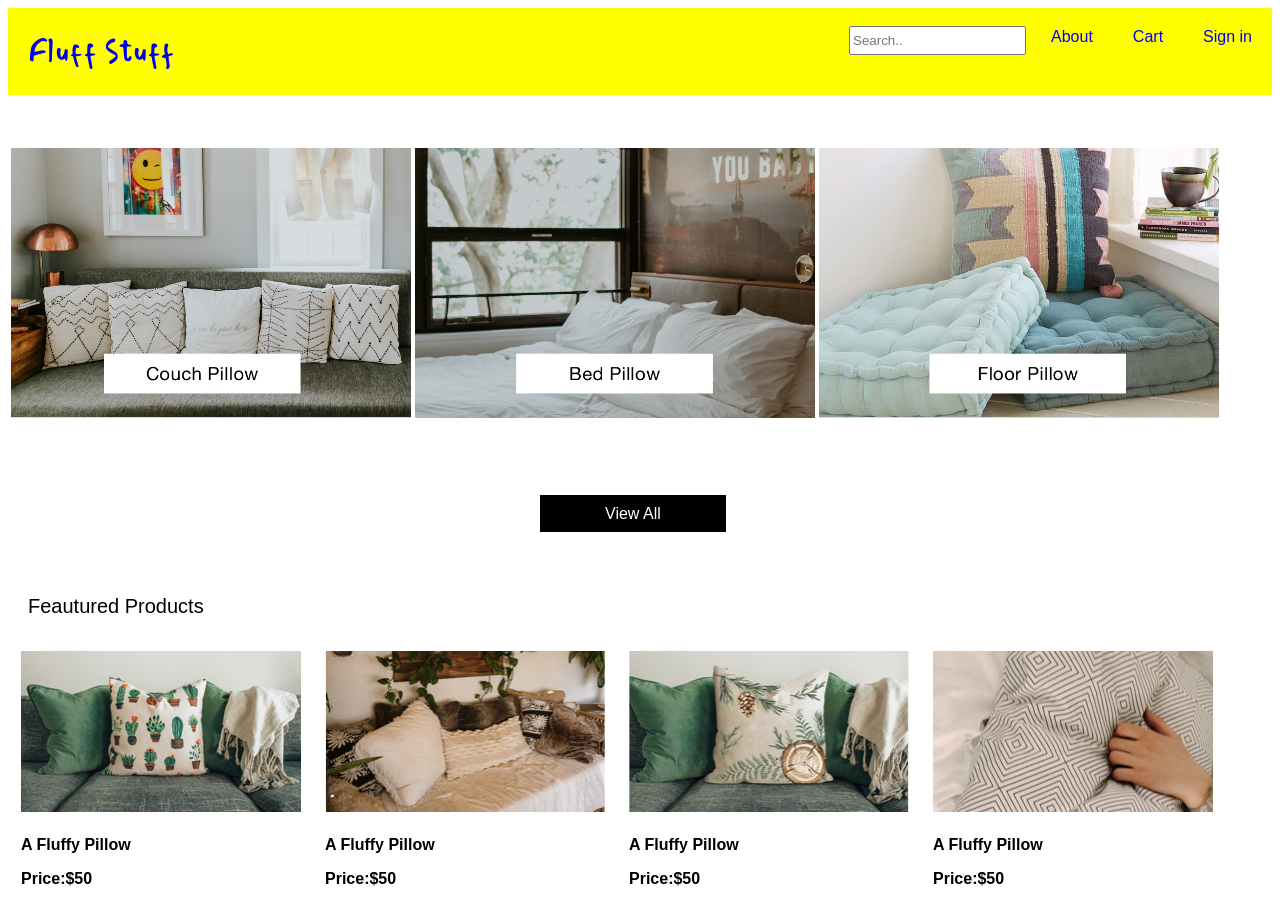
<file: index.html>
<!DOCTYPE html>
<html lang="en" dir="ltr">

<head>
    <meta charset="utf-8">
    <title>Fluff Stuff</title>
    <link href="https://fonts.googleapis.com/css?family=Mansalva&display=swap" rel="stylesheet">
    <link rel="stylesheet" href="https://cdnjs.cloudflare.com/ajax/libs/font-awesome/4.7.0/css/font-awesome.min.css">
    <link rel="stylesheet" href="css/style.css">

</head>

<body>
    <div class="nav-bar">
        <a id="logo" href="index.html">Fluff Stuff</a>
        <div class="nav-container">
            <input id="search" type="text" placeholder="Search..">
            <a href="#">Sign in</a>
            <a id="cart-info" href="view-cart.html">Cart</a>
            <a href="#">About</a>
        </div>
    </div>

    <!-- pictures of the three category -->
    <div class="home-category">
        <table>
            <tr>
                <th>
                    <a href="#">
                        <img class="home-pic" src="assets/homepage/home-1.png" alt="">
                    </a>
                </th>
                <th>
                    <a href="#">
                        <img class="home-pic" src="assets/homepage/home-2.png" alt="">
                    </a>
                </th>
                <th>
                    <a href="#">
                        <img class="home-pic" src="assets/homepage/home-3.png" alt="">
                    </a>
                </th>
            </tr>

            <!-- <div class="category-btns">
                <tr>
                    <th>
                        <div class="cate-container">
                            <a href="#" class="cate-menu">Couch Pillow</a>
                        </div>
                    </th>
                    <th>
                        <div class="cate-container">
                            <a href="#" class="cate-menu">Bed Pillow</a>
                        </div>
                    </th>
                    <th>
                        <div class="cate-container">
                            <a href="#" class="cate-menu">Floor Peuf Pillow</a>
                        </div>
                    </th>
                </tr>
            </div> -->
        </table>
    </div>

    <!-- View All Button -->
    <div class="view-all">
        <a href="view-all.html">View All</a>
    </div>

    <!-- Feautured Products -->
    <div id="featured-product">
        <p>Feautured Products</p>
    </div>

    <div class="home-four-colunm">
        <table>
            <tr>
                <th>
                    <img class="four-colunm" src="assets/homepage/product-1.png" alt="">
                </th>
                <th>
                    <img class="four-colunm" src="assets/homepage/product-2.png" alt="">
                </th>
                <th>
                    <img class="four-colunm" src="assets/homepage/product-3.png" alt="">
                </th>
                <th>
                    <img class="four-colunm" src="assets/homepage/product-4.png" alt="">
                </th>
            </tr>
            <tr>
                <th>
                    <p class="product-name">A Fluffy Pillow</p>
                    <p class="product-price">Price:$50</p>
                </th>
                <th>
                    <p class="product-name">A Fluffy Pillow</p>
                    <p class="product-price">Price:$50</p>
                </th>
                <th>
                    <p class="product-name">A Fluffy Pillow</p>
                    <p class="product-price">Price:$50</p>
                </th>
                <th>
                    <p class="product-name">A Fluffy Pillow</p>
                    <p class="product-price">Price:$50</p>
                </th>
            </tr>

        </table>
    </div>

    <script src="js/jquery-3.3.1.min.js"></script>
    <script type="text/javascript" src="js/main.js"></script>
</body>

</html>
</file>
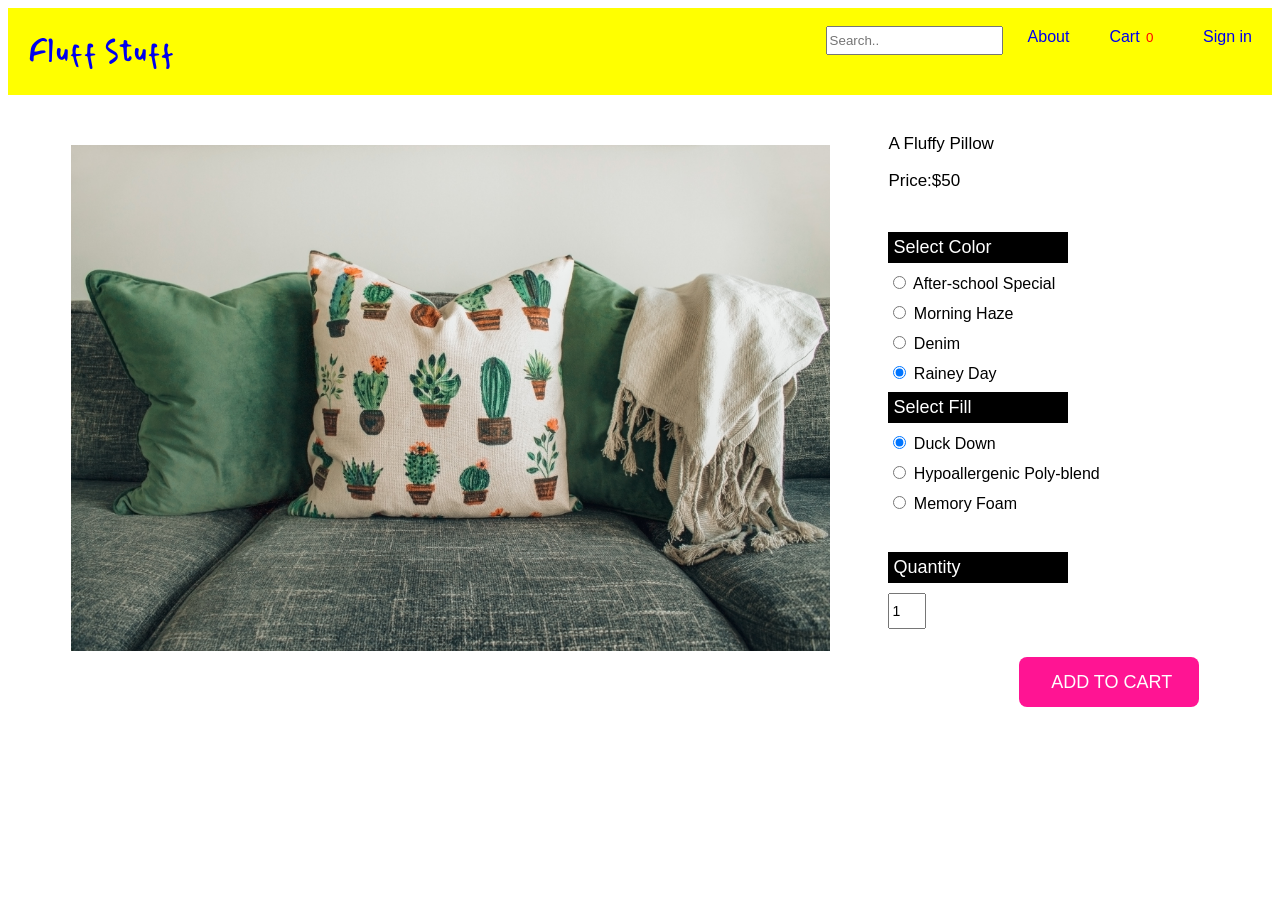
<file: product-detail.html>
<!DOCTYPE html>
<html lang="en" dir="ltr">
  <head>
    <meta charset="utf-8">
    <title>Fluff Stuff</title>
    <link href="https://fonts.googleapis.com/css?family=Mansalva&display=swap" rel="stylesheet">
    <link rel="stylesheet" href="css/style.css">
  </head>
  <body>
    <div class="nav-bar">
    <a id="logo" href="index.html">Fluff Stuff</a>
    <div class="nav-container">
        <input id="search" type="text" placeholder="Search..">
        <a href="#">Sign in</a>
        <a href="view-cart.html">Cart
        <input class="cart-num" type="text" id="number" value="0"/>
        </a>
        <a href="#">About</a>
    </div>
</div>

    <div class="product-info">

    <!-- Product Picture -->
    <div class="pic-placeholder">
      <!--<img class="pic-detail" src="assets/product-1.jpg" alt=""> -->
      <img class="pic-detail" id="image" src="assets/product-1.jpg" alt="image selected by radio buttons"/>

    </div>

    <!-- Product Options -->
    <div class="product-title">
      <p class = "product-name">A Fluffy Pillow</p>
      <p class = "product-price">Price:$50</p>
    </div>

    <div class="select-color">
    <div class="action-btns">
      <button class="dropdown-btn">Select Color
        <i class="fa fa-caret-down"></i>
      </button>
      <div class="dropdown-detail">
        <div class="check-container">
          <input type="radio" name="selectPicture" value="assets/product-1.jpg"/>
          After-school Special
      </div>
      <div class="check-container">
        <input type="radio" name="selectPicture" value="assets/product-1-gray.jpg" checked/>
        Morning Haze
      </div>
      <div class="check-container">
        <input type="radio" name="selectPicture" value="assets/product-1-green.jpg" checked/>
        Denim
      </div>
      <div class="check-container">
        <input type="radio" name="selectPicture" value="assets/product-1-blue.jpg" checked/>
        Rainey Day
      </div>
      </div>
    </div>
        </div>

    <div class="select-fill">
    <div class="action-btns">
      <button class="dropdown-btn">Select Fill
      </button>
      <div class="dropdown-detail">
        <label class="check-container">
          <input type="radio" checked="checked">
          <span class="checkmark"></span>Duck Down
        </label>
        <label class="check-container">
          <input type="radio">
          <span class="checkmark"></span>Hypoallergenic Poly-blend
        </label>
        <label class="check-container">
          <input type="radio">
          <span class="checkmark"></span>Memory Foam
        </label>
      </div>
    </div>
    </div>

    <div class="Quantity">
      <div class="action-btns">
        <button class="dropdown-btn">Quantity
        </button>
        <div class="num-input">
        <input type="number" name="numbers" value="1" >
        </div>
      </div>
    </div>

    <div class="add-to-cart">
      <button onclick="incrementValue()" class="dropdown-btn cart">ADD TO CART
      </button>
    </div>
      </div>
      </div>
      <script src="js/jquery-3.3.1.min.js"></script>
      <script type="text/javascript" src="js/main.js"></script>
  </body>
</html>
</file>
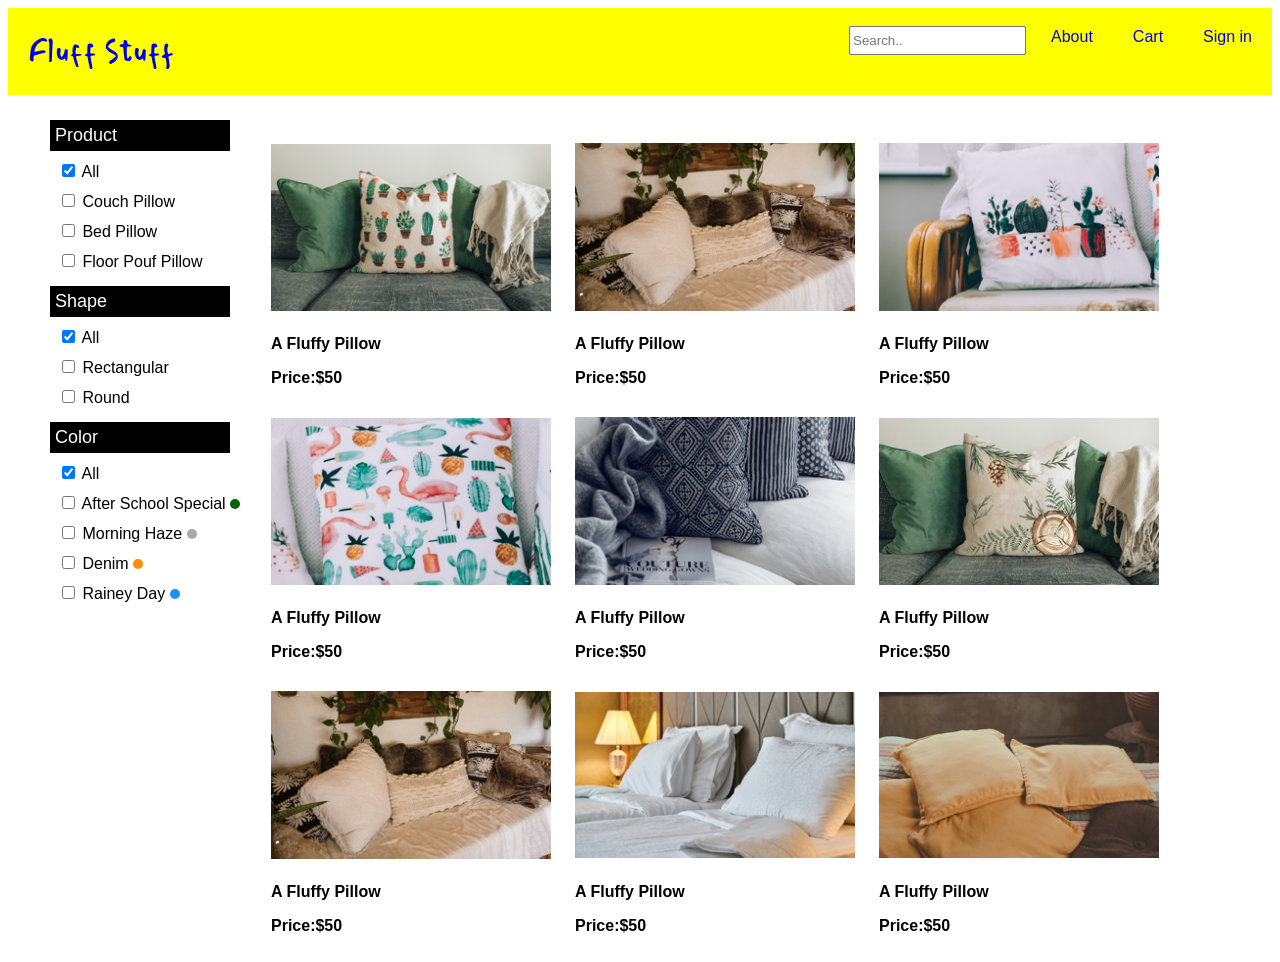
<file: view-all.html>
<!DOCTYPE html>
<html lang="en" dir="ltr">

<head>
    <meta charset="utf-8">
    <title>Fluff Stuff</title>
    <link href="https://fonts.googleapis.com/css?family=Mansalva&display=swap" rel="stylesheet">
    <link rel="stylesheet" href="css/style.css">

</head>

<body>
    <div class="nav-bar">
        <a id="logo" href="index.html">Fluff Stuff</a>
        <div class="nav-container">
            <input id="search" type="text" placeholder="Search..">
            <a href="#">Sign in</a>
            <a id="cart-info" href="view-cart.html">Cart</a>
            <a href="#">About</a>
        </div>
    </div>

    <!-- side bar filter -->
    <div class="sidenav">
        <div class="filter-cate">
            <button class="dropdown-btn">Product
        <i class="fa fa-caret-down"></i>
      </button>
            <div class="dropdown-container">
                <label class="check-container">
                  <input type="checkbox" checked="checked">
                  All
                </label>
                <label class="check-container">
                  <input type="checkbox">
                  Couch Pillow
                </label>
                <label class="check-container">
                  <input type="checkbox">
                  Bed Pillow
                </label>
                <label class="check-container">
                  <input type="checkbox">
                  Floor Pouf Pillow
                </label>
            </div>
        </div>
        <div class="filter-cate">
            <button class="dropdown-btn">Shape
      <i class="fa fa-caret-down"></i>
    </button>
            <div class="dropdown-container">
                <label class="check-container">
                  <input type="checkbox" checked="checked">
                  All
                </label>
                <label class="check-container">
                  <input type="checkbox">
                  Rectangular
                </label>
                <label class="check-container">
                  <input type="checkbox">
                  Round
                </label>
            </div>
        </div>
        <div class="filter-cate">
            <button class="dropdown-btn">Color
    <i class="fa fa-caret-down"></i>
  </button>
            <div class="dropdown-container">
                <label class="check-container">
                  <input type="checkbox" checked="checked">
                  All
                </label>
                <label class="check-container">
                  <input type="checkbox">
                  After School Special
                  <span class="dot first"></span>
                </label>
                <label class="check-container">
                  <input type="checkbox">
                  Morning Haze
                  <span class="dot second"></span>
                </label>
                <label class="check-container">
                  <input type="checkbox">
                  Denim
                  <span class="dot third"></span>
                </label>
                <label class="check-container">
                  <input type="checkbox">
                  Rainey Day
                  <span class="dot fourth"></span>
                </label>
            </div>
        </div>
        <!-- <a href="#contact">Search</a> -->
    </div>

    <!-- products pictures -->
    <div class="view-all-three-column">
        <table>
            <tr>
                <th>
                    <a href="product-detail.html">
                        <img class="three-column" src="assets/view-all-pics/product1.png" alt="">
                    </a>
                </th>
                <th>
                    <img class="three-column" src="assets/view-all-pics/product2.png" alt="">
                </th>
                <th>
                    <img class="three-column" src="assets/view-all-pics/product3.png" alt="">
                </th>
            </tr>
            <tr>
                <th>
                    <p class="product-name">A Fluffy Pillow</p>
                    <p class="product-price">Price:$50</p>
                </th>
                <th>
                    <p class="product-name">A Fluffy Pillow</p>
                    <p class="product-price">Price:$50</p>
                </th>
                <th>
                    <p class="product-name">A Fluffy Pillow</p>
                    <p class="product-price">Price:$50</p>
                </th>
            </tr>

            <tr>
                <th>
                    <img class="three-column" src="assets/view-all-pics/product4.png" alt="">
                </th>
                <th>
                    <img class="three-column" src="assets/view-all-pics/product5.png" alt="">
                </th>
                <th>
                    <img class="three-column" src="assets/view-all-pics/product6.png" alt="">
                </th>
            </tr>
            <tr>
                <th>
                    <p class="product-name">A Fluffy Pillow</p>
                    <p class="product-price">Price:$50</p>
                </th>
                <th>
                    <p class="product-name">A Fluffy Pillow</p>
                    <p class="product-price">Price:$50</p>
                </th>
                <th>
                    <p class="product-name">A Fluffy Pillow</p>
                    <p class="product-price">Price:$50</p>
                </th>
            </tr>

            <tr>
                <th>
                    <img class="three-column" src="assets/view-all-pics/product7.png" alt="">
                </th>
                <th>
                    <img class="three-column" src="assets/view-all-pics/product8.png" alt="">
                </th>
                <th>
                    <img class="three-column" src="assets/view-all-pics/product9.png" alt="">
                </th>
            </tr>
            <tr>
                <th>
                    <p class="product-name">A Fluffy Pillow</p>
                    <p class="product-price">Price:$50</p>
                </th>
                <th>
                    <p class="product-name">A Fluffy Pillow</p>
                    <p class="product-price">Price:$50</p>
                </th>
                <th>
                    <p class="product-name">A Fluffy Pillow</p>
                    <p class="product-price">Price:$50</p>
                </th>
            </tr>
        </table>
    </div>

    <script src="js/jquery-3.3.1.min.js"></script>
    <script type="text/javascript" src="js/main.js"></script>

</body>

</html>
</file>
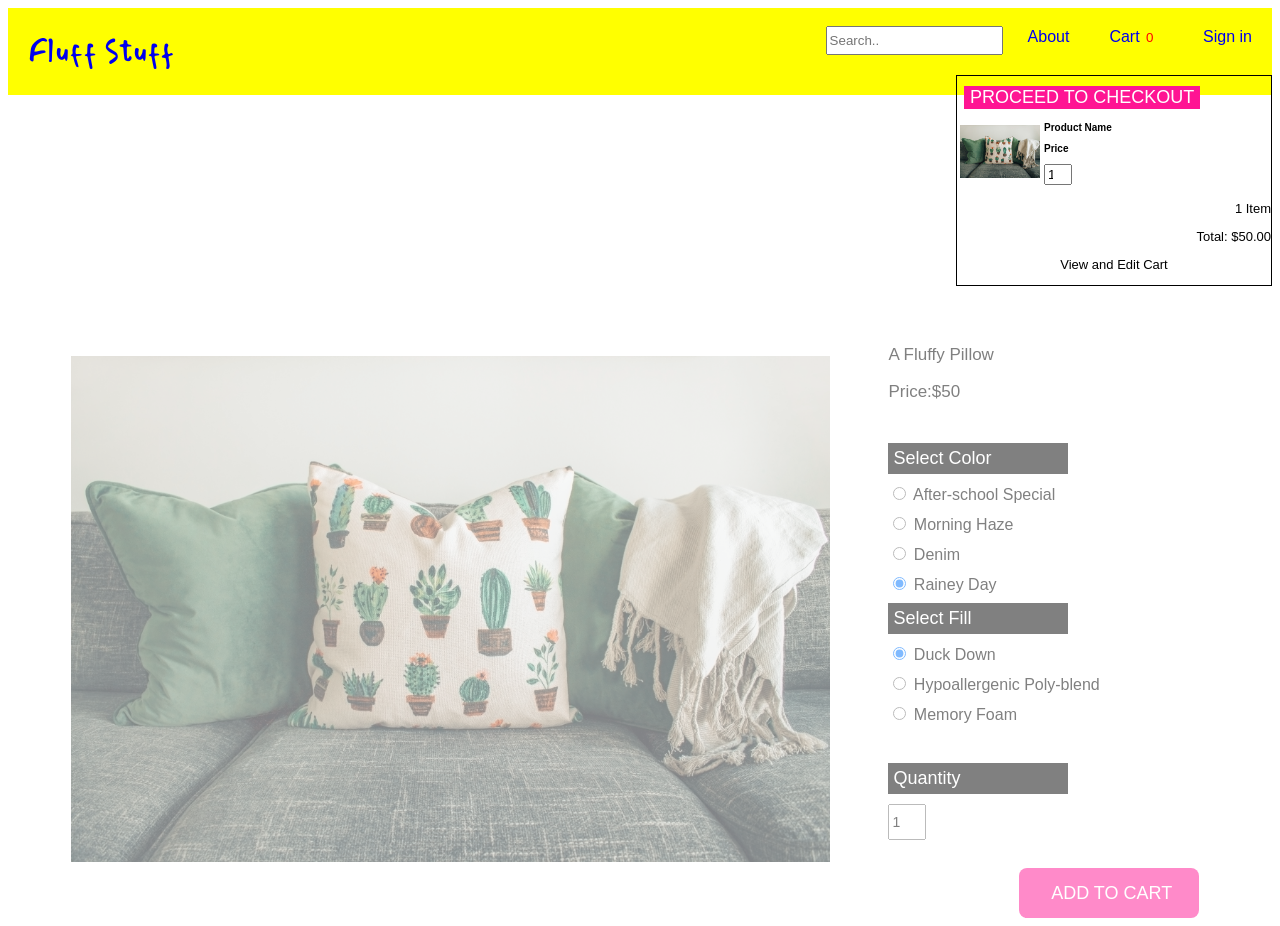
<file: view-cart.html>
<!DOCTYPE html>
<html lang="en" dir="ltr">
  <head>
    <meta charset="utf-8">
    <title>Fluff Stuff</title>
    <link href="https://fonts.googleapis.com/css?family=Mansalva&display=swap" rel="stylesheet">
    <link rel="stylesheet" href="css/style.css">
  </head>
  <body>
    <div class="nav-bar">
    <a id="logo" href="index.html">Fluff Stuff</a>
    <div class="nav-container">
        <input id="search" type="text" placeholder="Search..">
        <a href="#">Sign in</a>
        <a href="#">Cart
        <input class="cart-num" type="text" id="number" value="0"/>
        </a>
        <a href="#">About</a>
    </div>
</div>


<!--pop up window / view cart-->
<div class="view-cart">
  <div class="">
  <button class=" view-cart-btn">PROCEED TO CHECKOUT
  </button>
  </div>

  <div class="view-cart-content">
    <table>
      <tr>
    <th valign:top>
    <img class = "view-thumb" src="assets/product-1.jpg" alt="">
    </th>
    <th valign:top class = "view-cart-name">
      <p>Product Name</p>
      <p>Price</p>
      <input class = "view-cart-input" type="number" name="numbers" value="1" >
    </th>
  </tr>
    </table>
  </div>

  <div class="view-cart-sum">
    <p>1 Item</p>
    <p>Total: $50.00</p>
  </div>

  <div class="view-edit">
    <p>View and Edit Cart</p>
  </div>

</div>

    <div class="product-info view-car-pro-info">

    <!-- Product Picture -->
    <div class="pic-placeholder">
      <img class="pic-detail" id="image" src="assets/product-1.jpg" alt="image selected by radio buttons"/>
    </div>

    <!-- Product Options -->
    <div class="product-title">
      <p class = "product-name">A Fluffy Pillow</p>
      <p class = "product-price">Price:$50</p>
    </div>

    <div class="select-color">
    <div class="action-btns">
      <button class="dropdown-btn">Select Color
        <i class="fa fa-caret-down"></i>
      </button>
      <div class="dropdown-detail">
        <div class="check-container">
          <input type="radio" name="selectPicture" value="assets/product-1.jpg"/>
          After-school Special
      </div>
      <div class="check-container">
        <input type="radio" name="selectPicture" value="assets/product-1-gray.jpg" checked/>
        Morning Haze
      </div>
      <div class="check-container">
        <input type="radio" name="selectPicture" value="assets/product-1-green.jpg" checked/>
        Denim
      </div>
      <div class="check-container">
        <input type="radio" name="selectPicture" value="assets/product-1-blue.jpg" checked/>
        Rainey Day
      </div>
      </div>
    </div>
        </div>

    <div class="select-fill">
    <div class="action-btns">
      <button class="dropdown-btn">Select Fill
      </button>
      <div class="dropdown-detail">
        <label class="check-container">
          <input type="radio" checked="checked">
          <span class="checkmark"></span>Duck Down
        </label>
        <label class="check-container">
          <input type="radio">
          <span class="checkmark"></span>Hypoallergenic Poly-blend
        </label>
        <label class="check-container">
          <input type="radio">
          <span class="checkmark"></span>Memory Foam
        </label>
      </div>
    </div>
    </div>
    <div class="Quantity">
      <div class="action-btns">
        <button class="dropdown-btn">Quantity
        </button>
        <div class="num-input">
        <input type="number" name="numbers" value="1" >
        </div>
      </div>
    </div>

    <div class="add-to-cart">
      <button onclick="incrementValue()" class="dropdown-btn cart">ADD TO CART
      </button>
    </div>
      </div>
      </div>
      <script src="js/jquery-3.3.1.min.js"></script>
      <script type="text/javascript" src="js/main.js"></script>
  </body>
</html>
</file>
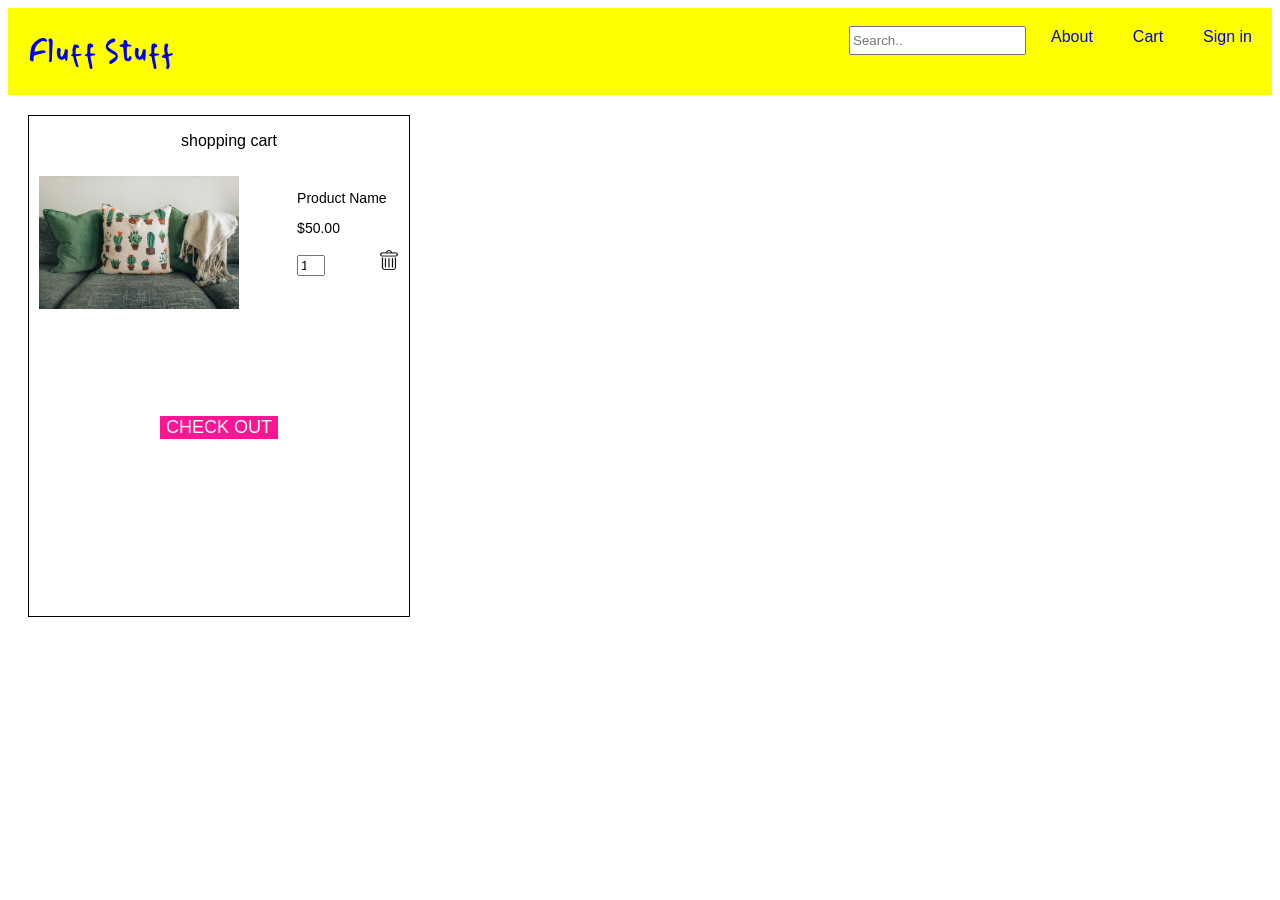
<file: PUI-HW6B/cart-detail.html>
<!DOCTYPE html>
<html lang="en" dir="ltr">

<head>
    <meta charset="utf-8">
    <title>Fluff Stuff</title>
    <link href="https://fonts.googleapis.com/css?family=Mansalva&display=swap" rel="stylesheet">
    <link rel="stylesheet" href="https://cdnjs.cloudflare.com/ajax/libs/font-awesome/4.7.0/css/font-awesome.min.css">
    <link rel="stylesheet" href="css/style.css">

</head>

<body>
    <div class="nav-bar">
        <a id="logo" href="index.html">Fluff Stuff</a>
        <div class="nav-container">
            <input id="search" type="text" placeholder="Search..">
            <a href="#">Sign in</a>
            <a id="cart-info" href="view-cart.html">Cart</a>
            <a href="#">About</a>
        </div>
    </div>

    <!-- pictures of the three category -->
    <div class="check-out-page">
        <div class="check-out-column">
            <p class="cart-title" style="  margin-left: 40%;">shopping cart</p>
            <div class="cart-table">
              <div class="pic-cart">
                <img class="view-thumb2" src="assets/product-1.jpg" alt="">
              </div>
              <div class="cart-text view-cart-name2">
                <p>Product Name</p>
                <p>$50.00</p>
                <input class="view-cart-input" type="number" name="numbers" value="1" style="margin-bottom: 40px;" />
                    <img class="remove" src="assets/trash.png" alt="">
              </div>
              <button class="check-out-btn" type="button" name="button">CHECK OUT</button>
            </div>
        </div>

        <!-- <table>
            <tr>
                <th class="check-out-column">
                  <p class="cart-title">shopping cart</p>


                  <table>
                    <tr>
                  <th valign:top>
                  <img class = "view-thumb2" src="assets/product-1.jpg" alt="">
                  </th>
                  <th valign:top class = "view-cart-name2">
                    <p>Product Name</p>
                    <p>Price</p>
                    <input class = "view-cart-input" type="number" name="numbers" value="1" >
                    <a href="#">
                      <img class="remove" src="assets/trash.png" alt="">
                    </a>

                  </th>
                </tr>
                  </table>
                </th>
                <th class="check-out-column">

                </th>
                <th class="check-out-column">

                </th>
            </tr>
        </table> -->
    </div>

    <script src="js/jquery-3.3.1.min.js"></script>
    <script type="text/javascript" src="js/main.js"></script>
</body>

</html>
</file>
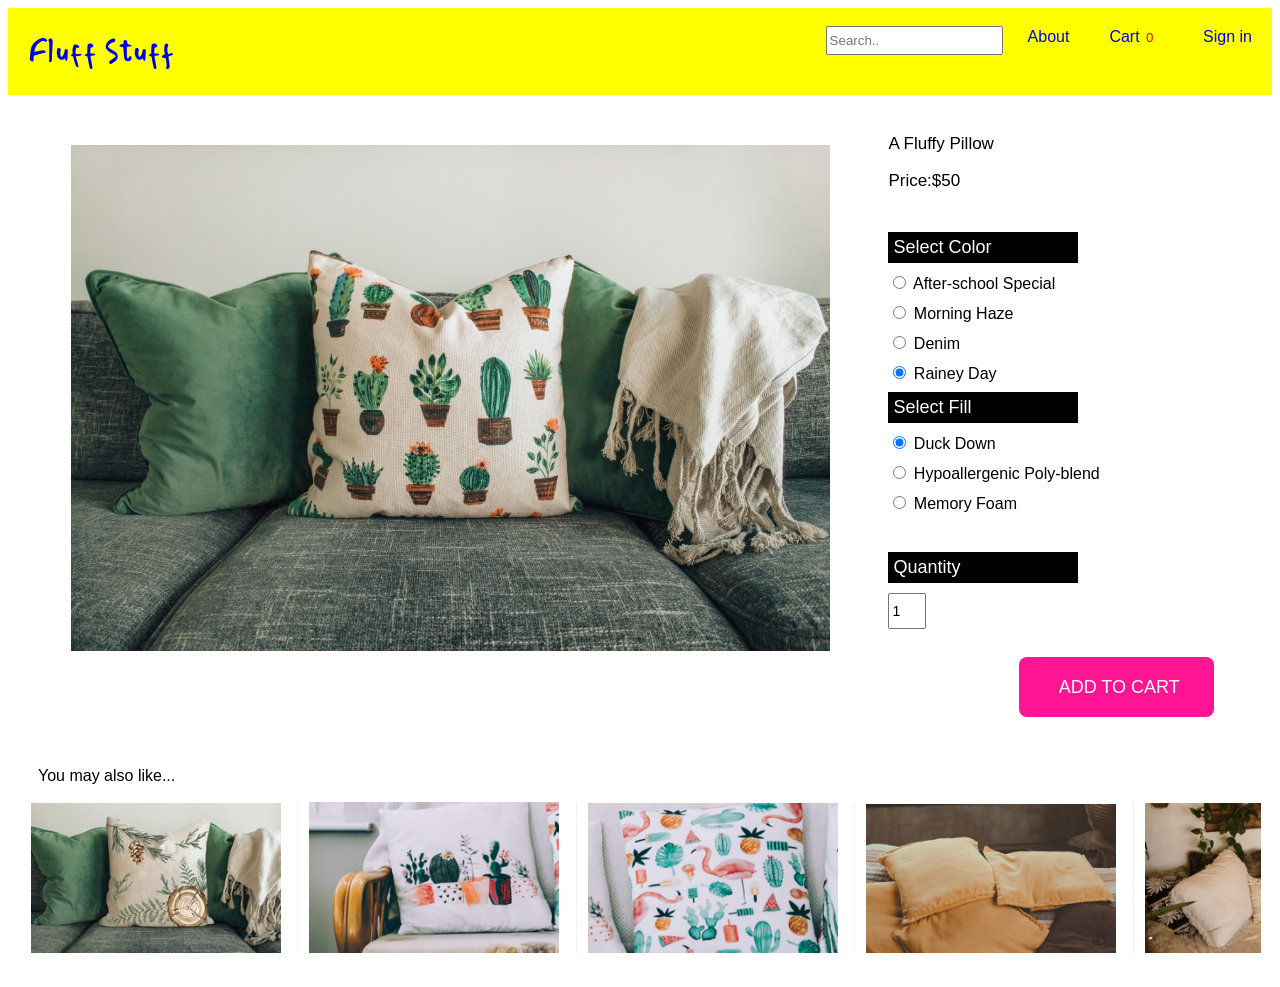
<file: PUI-HW6B/product-detail.html>
<!DOCTYPE html>
<html lang="en" dir="ltr">

<head>
    <meta charset="utf-8">
    <title>Fluff Stuff</title>
    <link href="https://fonts.googleapis.com/css?family=Mansalva&display=swap" rel="stylesheet">
    <link rel="stylesheet" href="css/style.css">
</head>

<body>
    <div class="nav-bar">
        <a id="logo" href="index.html">Fluff Stuff</a>
        <div class="nav-container">
            <input id="search" type="text" placeholder="Search..">
            <a href="#">Sign in</a>
            <a href="view-cart.html">Cart
        <input class="cart-num" type="text" id="number" value="0"/>
        </a>
            <a href="#">About</a>
        </div>
    </div>

    <div class="product-info">

        <!-- Product Picture -->
        <div class="pic-placeholder">
            <!--<img class="pic-detail" src="assets/product-1.jpg" alt=""> -->
            <img class="pic-detail" id="image" src="assets/product-1.jpg" alt="image selected by radio buttons" />

        </div>

        <!-- Product Options -->
        <div class="product-title">
            <p class="product-name">A Fluffy Pillow</p>
            <p class="product-price">Price:$50</p>
        </div>

        <div class="select-color">
            <div class="action-btns">
                <button class="dropdown-btn">Select Color
        <i class="fa fa-caret-down"></i>
      </button>
                <div class="dropdown-detail">
                    <div class="check-container">
                        <input type="radio" name="selectPicture" value="assets/product-1.jpg" /> After-school Special
                    </div>
                    <div class="check-container">
                        <input type="radio" name="selectPicture" value="assets/product-1-gray.jpg" checked/> Morning Haze
                    </div>
                    <div class="check-container">
                        <input type="radio" name="selectPicture" value="assets/product-1-green.jpg" checked/> Denim
                    </div>
                    <div class="check-container">
                        <input type="radio" name="selectPicture" value="assets/product-1-blue.jpg" checked/> Rainey Day
                    </div>
                </div>
            </div>
        </div>

        <div class="select-fill">
            <div class="action-btns">
                <button class="dropdown-btn">Select Fill
      </button>
                <div class="dropdown-detail">
                    <label class="check-container">
          <input type="radio" checked="checked">
          <span class="checkmark"></span>Duck Down
        </label>
                    <label class="check-container">
          <input type="radio">
          <span class="checkmark"></span>Hypoallergenic Poly-blend
        </label>
                    <label class="check-container">
          <input type="radio">
          <span class="checkmark"></span>Memory Foam
        </label>
                </div>
            </div>
        </div>

        <div class="Quantity">
            <div class="action-btns">
                <button class="dropdown-btn">Quantity
        </button>
                <div class="num-input">
                    <input type="number" name="numbers" value="1">
                </div>
            </div>
        </div>

        <div class="add-to-cart">
            <button onclick="incrementValue()" class="dropdown-btn cart">ADD TO CART
      </button>
        </div>
    </div>


    <!-- carousel -->
    <div class="carousel">
      <div class="recs-product">
        <p>You may also like...</p>
      </div>
        <div class="pn-ProductNav_Wrapper">
            <nav id="pnProductNav" class="pn-ProductNav">
                <div id="pnProductNavContents" class="pn-ProductNav_Contents">
                    <a href="#" class="pn-ProductNav_Link" aria-selected="true">
                      <img class="carousel-img" src="assets/view-all-pics/product6.png" alt="">
                    </a>
                    <a href="#" class="pn-ProductNav_Link">
                      <img class="carousel-img" src="assets/view-all-pics/product3.png" alt="">
                    </a>
                    <a href="#" class="pn-ProductNav_Link">
                      <img class="carousel-img" src="assets/view-all-pics/product4.png" alt="">
                    </a>
                    <a href="#" class="pn-ProductNav_Link">
                      <img class="carousel-img" src="assets/view-all-pics/product9.png" alt="">
                    </a>
                    <a href="#" class="pn-ProductNav_Link">
                      <img class="carousel-img" src="assets/view-all-pics/product2.png" alt="">
                    </a>
                    <span id="pnIndicator" class="pn-ProductNav_Indicator"></span>
                </div>
            </nav>
        </div>

    </div>
    <script src="js/jquery-3.3.1.min.js"></script>
    <script type="text/javascript" src="js/main.js"></script>
</body>

</html>
</file>
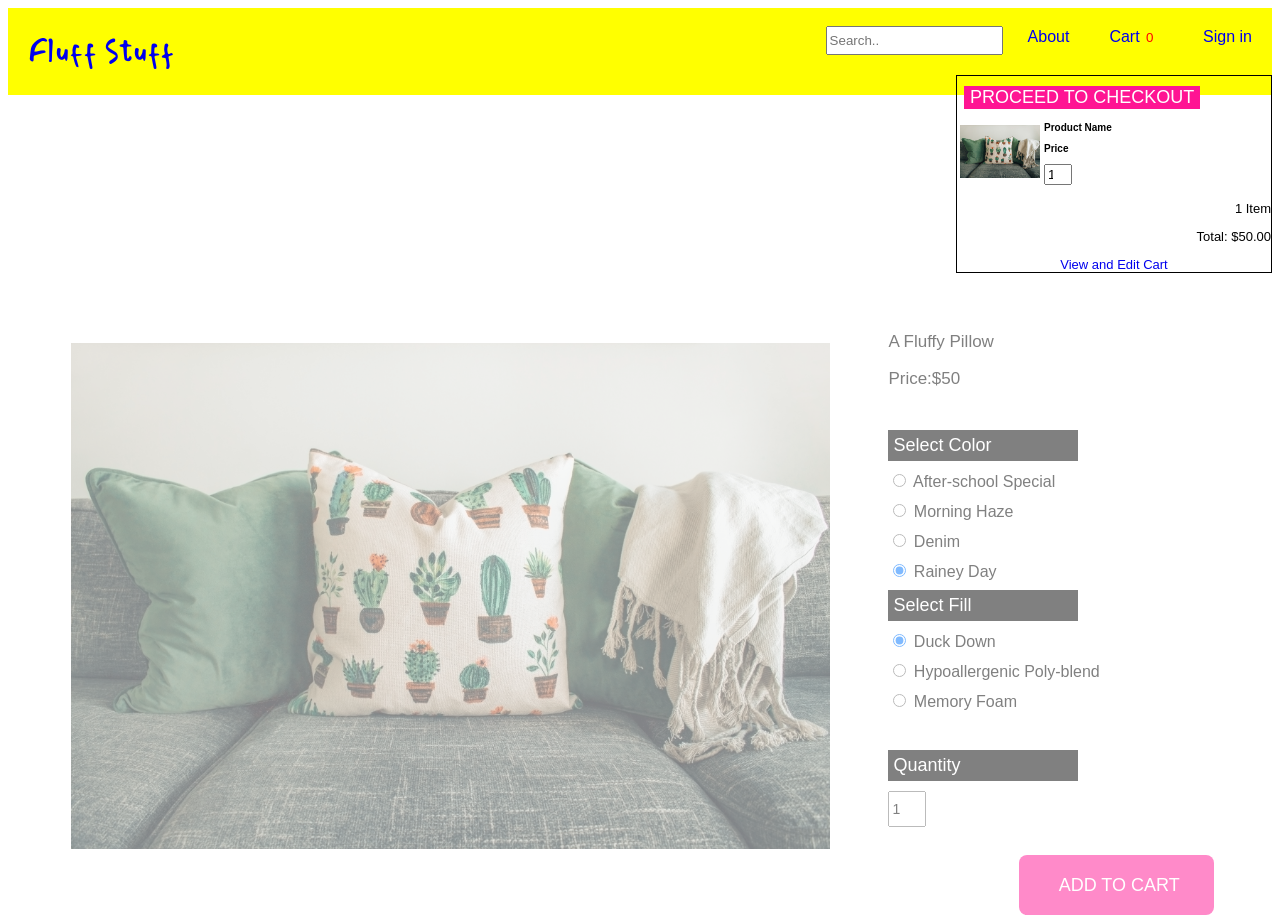
<file: PUI-HW6B/view-cart.html>
<!DOCTYPE html>
<html lang="en" dir="ltr">
  <head>
    <meta charset="utf-8">
    <title>Fluff Stuff</title>
    <link href="https://fonts.googleapis.com/css?family=Mansalva&display=swap" rel="stylesheet">
    <link rel="stylesheet" href="css/style.css">
  </head>
  <body>
    <div class="nav-bar">
    <a id="logo" href="index.html">Fluff Stuff</a>
    <div class="nav-container">
        <input id="search" type="text" placeholder="Search..">
        <a href="#">Sign in</a>
        <a href="#">Cart
        <input class="cart-num" type="text" id="number" value="0"/>
        </a>
        <a href="#">About</a>
    </div>
</div>


<!--pop up window / view cart-->
<div class="view-cart">
  <div class="">
  <button class=" view-cart-btn">PROCEED TO CHECKOUT
  </button>
  </div>

  <div class="view-cart-content">
    <table>
      <tr>
    <th valign:top>
    <img class = "view-thumb" src="assets/product-1.jpg" alt="">
    </th>
    <th valign:top class = "view-cart-name">
      <p>Product Name</p>
      <p>Price</p>
      <input class = "view-cart-input" type="number" name="numbers" value="1" >
    </th>
  </tr>
    </table>
  </div>

  <div class="view-cart-sum">
    <p>1 Item</p>
    <p>Total: $50.00</p>
  </div>

  <div class="view-edit">
    <a href="cart-detail.html">View and Edit Cart</a>
  </div>

</div>

    <div class="product-info view-car-pro-info">

    <!-- Product Picture -->
    <div class="pic-placeholder">
      <img class="pic-detail" id="image" src="assets/product-1.jpg" alt="image selected by radio buttons"/>
    </div>

    <!-- Product Options -->
    <div class="product-title">
      <p class = "product-name">A Fluffy Pillow</p>
      <p class = "product-price">Price:$50</p>
    </div>

    <div class="select-color">
    <div class="action-btns">
      <button class="dropdown-btn">Select Color
        <i class="fa fa-caret-down"></i>
      </button>
      <div class="dropdown-detail">
        <div class="check-container">
          <input type="radio" name="selectPicture" value="assets/product-1.jpg"/>
          After-school Special
      </div>
      <div class="check-container">
        <input type="radio" name="selectPicture" value="assets/product-1-gray.jpg" checked/>
        Morning Haze
      </div>
      <div class="check-container">
        <input type="radio" name="selectPicture" value="assets/product-1-green.jpg" checked/>
        Denim
      </div>
      <div class="check-container">
        <input type="radio" name="selectPicture" value="assets/product-1-blue.jpg" checked/>
        Rainey Day
      </div>
      </div>
    </div>
        </div>

    <div class="select-fill">
    <div class="action-btns">
      <button class="dropdown-btn">Select Fill
      </button>
      <div class="dropdown-detail">
        <label class="check-container">
          <input type="radio" checked="checked">
          <span class="checkmark"></span>Duck Down
        </label>
        <label class="check-container">
          <input type="radio">
          <span class="checkmark"></span>Hypoallergenic Poly-blend
        </label>
        <label class="check-container">
          <input type="radio">
          <span class="checkmark"></span>Memory Foam
        </label>
      </div>
    </div>
    </div>
    <div class="Quantity">
      <div class="action-btns">
        <button class="dropdown-btn">Quantity
        </button>
        <div class="num-input">
        <input type="number" name="numbers" value="1" >
        </div>
      </div>
    </div>

    <div class="add-to-cart">
      <button onclick="incrementValue()" class="dropdown-btn cart">ADD TO CART
      </button>
    </div>
      </div>
      </div>
      <script src="js/jquery-3.3.1.min.js"></script>
      <script type="text/javascript" src="js/main.js"></script>
  </body>
</html>
</file>
<file: css/style.css>
body{
  margin:40;
  font-family: Helvetica;
  -webkit-appearance: none;

}

a{
  text-decoration: none !important
}

.nav-bar a, a:visited, a:active {
  /* color: inherit; */
  padding:20px;
}
/*
.nav a{
  float:right;
  color:black;
} */

.nav-bar{
  overflow: hidden;
  background-color:yellow;
}

#logo{
  font-size:30px;
  float:left;
  font-family: 'Mansalva', cursive;

}

.nav-bar a{
  float:right;
}

.nav-container{
  float:right;
}
#search{
margin-top: 18px;
margin-right: 5px;
padding-top: 5px;
padding-bottom: 5px;
/* border-radius: 5px; */
}
.nav-bar a:visited{
  color: inherit;
}

.nav-bar a:hover{
  color:deeppink;
}



/* table, th, td {
  border: 1px solid black;
  border-collapse: collapse;
}
th, td {
  padding: 5px;
  text-align: center;
} */

.home-category{
  margin:auto;
  margin-bottom: 80px;
}

.home-pic{
  margin-top: 50px;
  width:400px;
  height:auto;
}


/* .cate-container{
  height:80px;
} */

.cate-menu{
  margin: auto;
  width: 200px;
  height:50px;
  /* border:1px solid; */
  color:white;
  background-color: black;
 /* -ms-transform: translate(-50%, -20%); */
 /* text-align: center; */
}


.cate-menu:hover{
  color: black;
  background-color: deeppink;
}

.view-all{
  margin: auto;
  color:white
  margin-top: 150px;
  width: 200px;
  height:40px;
  /* padding:5px; */

}


.view-all a{
  background-color: black;
  margin-top:-8px;
  padding-right: 65px;
  padding-left: 65px;
  padding-top: 10px;
  padding-bottom: 10px;
  color:white;
  /* text-align: center; */
}

.view-all a:hover{
  background-color: deeppink;
  color:black;
}

#featured-product{
  padding-top: 30px;
  /* text-align: center; */
  font-size: 20px;
  margin-left: 20px;
}

.four-colunm{
  margin-top: 10px;
  width:280px;
  height:auto;
  padding-left: 10px;
  padding-right: 10px;
}

.product-name{
  padding-left: 10px;
  text-align: left;
  margin:none;
}

.product-price{
  margin:none !important;
  padding-left: 10px;
  text-align: left;
  font-size: 16px;
}


/* Fixed sidenav, full height */
.sidenav {
  height: 100%;
  width: 200px;
  position: fixed;
  /* z-index: 1; */
  top: 100px;
  left: 20px;
  /* background-color: #111; */
  overflow-x: hidden;
  padding-top: 20px;
  margin-left: 30px;
}

/* Style the sidenav links and the dropdown button */
.check-container, .dropdown-btn {
  /* text-decoration: none; */
  font-size: 18px;
  color: black;
  display: block;
  border: none;
  background: none;
  text-align: left;
  cursor: pointer;
  outline: none;
}

.dropdown-btn{
  background-color: black;
  color:white;
  padding: 5px;
  width:180px;
}

/*mouse-over */
.sidenav a:hover, .dropdown-btn:hover {
  color: #f1f1f1;
}



/* Add an active class to the active dropdown button */
.active {
  /* background-color: green; */
  color: white;
}

.filter-cate{
  padding-bottom: 15px;
}

/* Dropdown container (hidden by default). Optional: add a lighter background color and some left padding to change the design of the dropdown content */
.dropdown-container {
  /* display: none; */
  /* background-color: #262626; */
  padding-left: 8px;
}

.check-container{
  padding-top: 10px;
  font-size: 16px;
  color:black;
}

/* Optional: Style the caret down icon */
.fa-caret-down {
  float: right;
  padding-right: 8px;
}

.dot {
  height: 10px;
  width: 10px;
  border-radius: 50%;
  display: inline-block;
}

.first{
  background-color: darkgreen;
}

.second{
  background-color:darkgray;
}

.third{
  background-color: darkorange;
}

.fourth{
  background-color: dodgerblue;
}

.view-all-three-column{
  margin-left: 250px;
  margin-top: 35px;
}
.three-column{
  margin-top: 10px;
  width:280px;
  height:auto;
  padding-left: 10px;
  padding-right: 10px;
}

.pic-detail{
  margin-left: 5%;
  margin-top: 50px;
  width:60%;
  height:auto;
}

.product-title{
  position:absolute;
  margin-left: 68%;
  margin-top: -42%;
  padding-left:-10px
}

.product-title p{
  font-size: 17px;
}
.action-btns{
  padding-left: 10px;
  position:absolute;
  margin-left: 68%;
  margin-top: -33%;
}

.select-fill{
  margin-top: 160px;
}

.Quantity{
  margin-top: 320px;
}

.num-input{
  padding-top: 10px;
}

.num-input input{
  width:30px;
  height:30px;
  font-size: 14px;
}

.add-to-cart{
  margin-top: 420px
}

.cart{
  background-color: deeppink;
  height:50px;
  margin-top: 10px;
  padding-left: 10px;
  margin-left: 80%;
  margin-top: -33%;
  border-radius: 8px;
  text-align: center;
}

.cart-num{
  width:15px;
  border:none;
  background-color: yellow;
  color:red;
}

/*view shopping cart*/
.view-cart{
  border:black;
  margin-left: 75%;
  border: solid black 1px;
  transform: translateY(-20px);
}

.view-cart-btn{
  margin-top: 10px;
  margin-left: 7px;
  text-align: center;
  font-size: 18px;
  color: white;
  display: block;
  border: none;
  background: deeppink;
  cursor: pointer;
  outline: none;
}

.view-thumb{
  margin-top: 10px;
  width:80px;
}

.view-cart-name{
  font-size: 10px;
  text-align: left;
}

.view-cart-input{
  width:20px;
}

.view-cart-sum{
  text-align:right;
  font-size: 13px;
}

.view-edit{
  text-align: center;
  font-size: 13px;
}

.view-car-pro-info{
  opacity:0.5
}
</file>
<file: PUI-HW6B/css/style.css>
body{
  margin:40;
  font-family: Helvetica;
  -webkit-appearance: none;

}

a{
  text-decoration: none !important
}

.nav-bar a, a:visited, a:active {
  /* color: inherit; */
  padding:20px;
}
/*
.nav a{
  float:right;
  color:black;
} */

.nav-bar{
  overflow: hidden;
  background-color:yellow;
}

#logo{
  font-size:30px;
  float:left;
  font-family: 'Mansalva', cursive;

}

.nav-bar a{
  float:right;
}

.nav-container{
  float:right;
}
#search{
margin-top: 18px;
margin-right: 5px;
padding-top: 5px;
padding-bottom: 5px;
/* border-radius: 5px; */
}
.nav-bar a:visited{
  color: inherit;
}

.nav-bar a:hover{
  color:deeppink;
}



/* table, th, td {
  border: 1px solid black;
  border-collapse: collapse;
}
th, td {
  padding: 5px;
  text-align: center;
} */

.home-category{
  margin:auto;
  margin-bottom: 80px;
}

.home-pic{
  margin-top: 50px;
  width:400px;
  height:auto;
}


/* .cate-container{
  height:80px;
} */

.cate-menu{
  margin: auto;
  width: 200px;
  height:50px;
  /* border:1px solid; */
  color:white;
  background-color: black;
 /* -ms-transform: translate(-50%, -20%); */
 /* text-align: center; */
}


.cate-menu:hover{
  color: black;
  background-color: deeppink;
}

.view-all{
  margin: auto;
  color:white
  margin-top: 150px;
  width: 200px;
  height:40px;
  /* padding:5px; */

}


.view-all a{
  background-color: black;
  margin-top:-8px;
  padding-right: 65px;
  padding-left: 65px;
  padding-top: 10px;
  padding-bottom: 10px;
  color:white;
  /* text-align: center; */
}

.view-all a:hover{
  background-color: deeppink;
  color:black;
}

#featured-product{
  padding-top: 30px;
  /* text-align: center; */
  font-size: 20px;
  margin-left: 20px;
}

.four-colunm{
  margin-top: 10px;
  width:280px;
  height:auto;
  padding-left: 10px;
  padding-right: 10px;
}

.product-name{
  padding-left: 10px;
  text-align: left;
  margin:none;
}

.product-price{
  margin:none !important;
  padding-left: 10px;
  text-align: left;
  font-size: 16px;
}


/* Fixed sidenav, full height */
.sidenav {
  height: 100%;
  width: 200px;
  position: fixed;
  /* z-index: 1; */
  top: 100px;
  left: 20px;
  /* background-color: #111; */
  overflow-x: hidden;
  padding-top: 20px;
  margin-left: 30px;
}

/* Style the sidenav links and the dropdown button */
.check-container, .dropdown-btn {
  /* text-decoration: none; */
  font-size: 18px;
  color: black;
  display: block;
  border: none;
  background: none;
  text-align: left;
  cursor: pointer;
  outline: none;
}

.dropdown-btn{
  background-color: black;
  color:white;
  padding: 5px;
  width:180px;
}

/*mouse-over */
.sidenav a:hover, .dropdown-btn:hover {
  color: #f1f1f1;
}



/* Add an active class to the active dropdown button */
.active {
  /* background-color: green; */
  color: white;
}

.filter-cate{
  padding-bottom: 15px;
}

/* Dropdown container (hidden by default). Optional: add a lighter background color and some left padding to change the design of the dropdown content */
.dropdown-container {
  /* display: none; */
  /* background-color: #262626; */
  padding-left: 8px;
}

.check-container{
  padding-top: 10px;
  font-size: 16px;
  color:black;
}

/* Optional: Style the caret down icon */
.fa-caret-down {
  float: right;
  padding-right: 8px;
}

.dot {
  height: 10px;
  width: 10px;
  border-radius: 50%;
  display: inline-block;
}

.first{
  background-color: darkgreen;
}

.second{
  background-color:darkgray;
}

.third{
  background-color: darkorange;
}

.fourth{
  background-color: dodgerblue;
}

.view-all-three-column{
  margin-left: 250px;
  margin-top: 35px;
}
.three-column{
  margin-top: 10px;
  width:280px;
  height:auto;
  padding-left: 10px;
  padding-right: 10px;
}

.pic-detail{
  margin-left: 5%;
  margin-top: 50px;
  width:60%;
  height:auto;
}

.product-title{
  position:absolute;
  margin-left: 68%;
  margin-top: -42%;
  padding-left:-10px
}

.product-title p{
  font-size: 17px;
}
.action-btns{
  padding-left: 10px;
  position:absolute;
  margin-left: 68%;
  margin-top: -33%;
}

.select-fill{
  margin-top: 160px;
}

.Quantity{
  margin-top: 320px;
}

.num-input{
  padding-top: 10px;
}

.num-input input{
  width:30px;
  height:30px;
  font-size: 14px;
}

.add-to-cart{
  margin-top: 420px
}

.cart{
  background-color: deeppink;
  height:50px;
  margin-top: 10px;
  padding-left: 10px;
  margin-left: 80%;
  margin-top: -33%;
  border-radius: 8px;
  text-align: center;
}

.cart-num{
  width:15px;
  border:none;
  background-color: yellow;
  color:red;
}

/*view shopping cart*/
.view-cart{
  border:black;
  margin-left: 75%;
  border: solid black 1px;
  transform: translateY(-20px);
}

.view-cart-btn{
  margin-top: 10px;
  margin-left: 7px;
  text-align: center;
  font-size: 18px;
  color: white;
  display: block;
  border: none;
  background: deeppink;
  cursor: pointer;
  outline: none;
}

.view-thumb{
  margin-top: 10px;
  width:80px;
}

.view-cart-name{
  font-size: 10px;
  text-align: left;
}

.view-cart-input{
  width:20px;
}

.view-cart-sum{
  text-align:right;
  font-size: 13px;
}

.view-edit{
  text-align: center;
  font-size: 13px;
}

.view-car-pro-info{
  opacity:0.5
}

.check-out-page{
  margin: 20px;
}

.check-out-column{
  width:380px;;
  height:500px;
  border:1px solid;
  background-color:white;
}

.cart-table{
  padding: 10px;
  display: inline-block;

}

.view-thumb2{
  width:200px;
}

.pic-cart{
  float: left;
}

.cart-text{
  float: right;
}

.view-cart-name2{
  padding-left: 10px;
  font-size: 14px;
  text-align: left;
}

.remove{
  width:20px;
  margin-left: 50px;
}

.check-out-btn{
  margin:auto;
  margin-top: 240px;
  text-align: center;
  font-size: 18px;
  color: white;
  display: block;
  border: none;
  background: deeppink;
  cursor: pointer;
  outline: none;
}


/* casousel */
/* reference:https://codepen.io/benfrain/pen/zZZLaP */

.carousel{
  margin-top: 50px;
  margin-bottom: 30px
}

.carousel p{
  margin-left: 30px;
}
* {
	box-sizing: inherit;
}

.pn-ProductNav_Wrapper {
	position: relative;
	padding: 0 11px;
	box-sizing: border-box;
}

.carousel-img{
  width:250px;
}

.pn-ProductNav {
    overflow-x: auto;
    overflow-y: hidden;
    -webkit-overflow-scrolling: touch;
    white-space: nowrap;
    }
	/* positioning context for advancers */
	position: relative;
	// Crush the whitespace here
	font-size: 0;
}

.pn-ProductNav_Contents {
	float: left;
	transition: transform .2s ease-in-out;
	position: relative;
}

.pn-ProductNav_Contents-no-transition {
	transition: none;
}

.pn-ProductNav_Link {
	text-decoration: none;
	color: #888;
	// Reset the font size
	font-size: 1.2rem;
	font-family: -apple-system, sans-serif;
	display: inline-flex;
	align-items: center;
	min-height: 44px;
	border: 1px solid transparent;
	padding: 0 11px;
	& + & {
		border-left-color: #eee;
	}
	&[aria-selected="true"] {
		color: #111;
	}
}

.pn-Advancer {
	/* Reset the button */
	appearance: none;
	background: transparent;
	padding: 0;
	border: 0;
	&:focus {
		outline: 0;
	}
	&:hover {
		cursor: pointer;
	}
	/* Now style it as needed */
	position: absolute;
	top: 0;
	bottom: 0;
	/* Set the buttons invisible by default */
	opacity: 0;
	transition: opacity .3s;
}

.pn-Advancer_Icon {
	width: 20px;
	height: 44px;
	fill: #bbb;
}

.pn-ProductNav_Indicator {
	position: absolute;
	bottom: 0;
	left: 0;
	height: 4px;
	width: 100px;
	background-color: transparent;
	transform-origin: 0 0;
	transition: transform .2s ease-in-out, background-color .2s ease-in-out;
}
</file>
